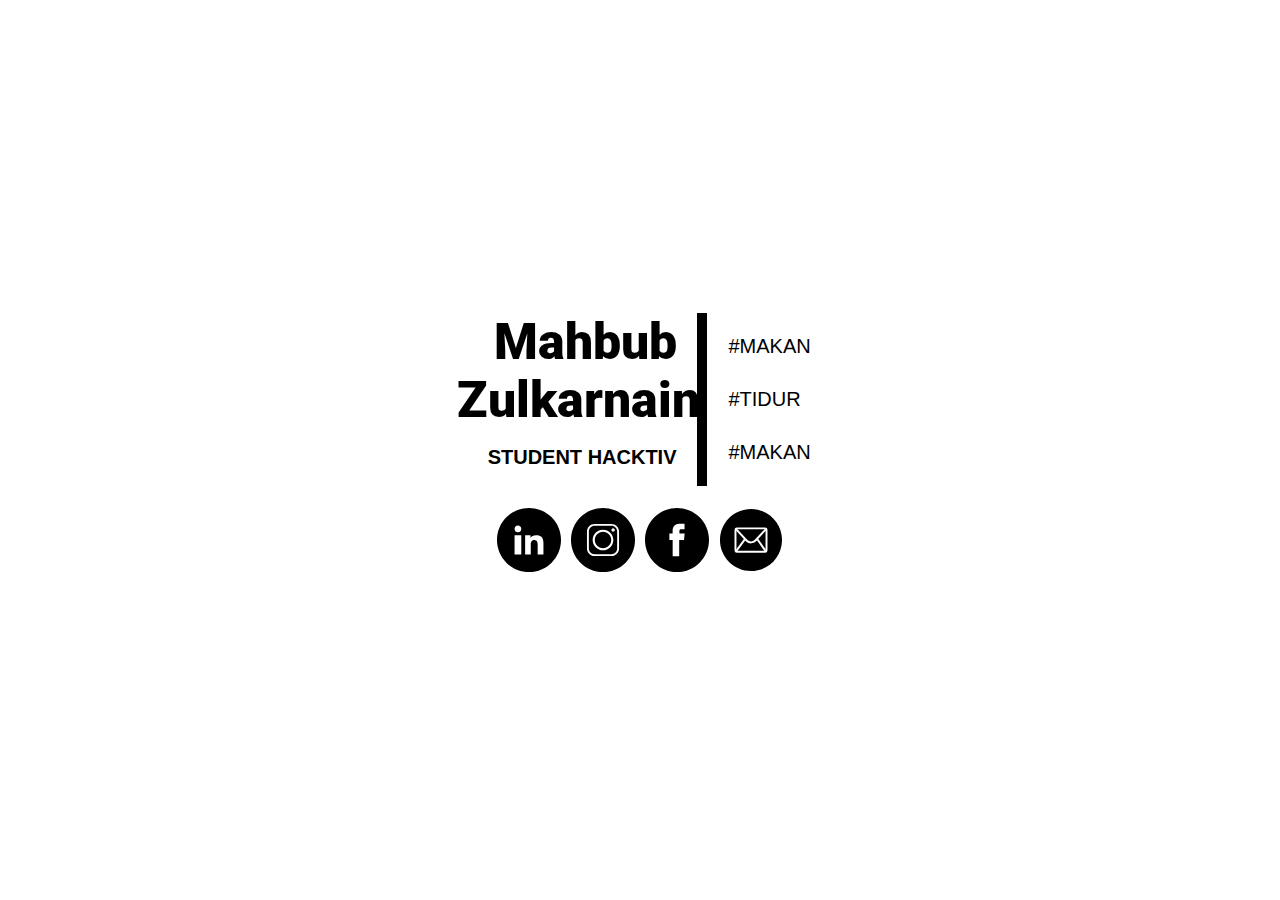
<file: index.html>
<!DOCTYPE html>
<html lang="en">
<head>
    <meta charset="UTF-8">
    <meta name="viewport" content="width=device-width, initial-scale=1.0">
    <title>Mahbub Zulkarnain</title>
</head>
<body>
<div class="header">
    <div class="container">
        <div class="content">
            <h1 class="name">Mahbub<br>Zulkarnain</h1>
        </div>
        <div class="job">
            <h2>Student Hacktiv</h2>
        </div>
    </div>
    <div class="language">
        <ul>
            <li><a href="#nodejs">#Makan</a></li>
            <li><a href="#reactjs">#Tidur</a></li>
            <li><a href="#reactnative">#Makan</a></li>
        </ul>
    </div>
</div>
<div class="contact">
    <ul>
        <li><a href="https://www.linkedin.com/in/mahbubzulkarnain/" target="_blank"><img src="images/icons/linkedin.svg"
                                                                                         alt="linkedin"></a></li>
        <li><a href="https://instagr.am/mahbubzulkarnain/" target="_blank"><img src="images/icons/instagram.svg"
                                                                                alt="instagram"></a></li>
        <li><a href="https://fb.me/mahbubzulkarnain/" target="_blank"><img src="images/icons/facebook.svg"
                                                                           alt="facebook"></a></li>
        <li><a href="mailto:prof.bub@live.com?Subject=Hi%20Mahbub"><img src="images/icons/email.svg" alt="email"></a>
        </li>
    </ul>
</div>
<link href="css/main.css" type="text/css" rel="stylesheet">
</body>
</html>
</file>
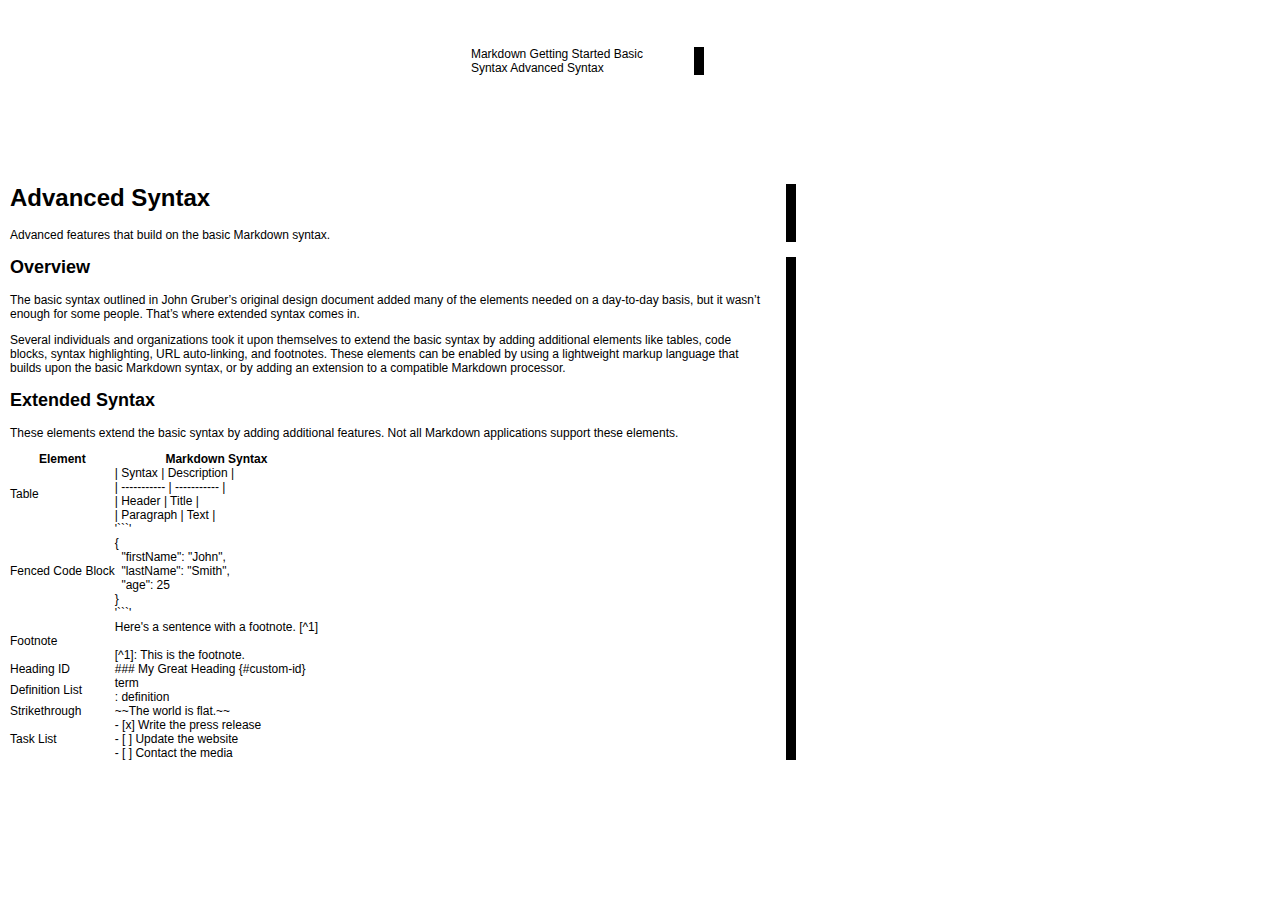
<file: individual-page/advanced.html>
<!DOCTYPE html>
<html lang=en>

<head>
  <meta charset="utf-8">
  <meta http-equiv="X-UA-Compatible" content="IE=edge">
  <title>Markdown Cheatsheet</title>
  <meta name="viewport" content="width=device-width, initial-scale=1">
  <link rel="stylesheet" type="text/css" media="screen" href="../css/normalize.css">
  <link rel="stylesheet" type="text/css" media="screen" href="../css/main.css">
  <script src="../js/content.js"></script>
  <script src="../js/main.js"></script>
</head>

<body>
  <header>
    <div class="container">
      <nav id="navigation">
        <a data-type="main" class="title">Markdown</a>
        <a data-type="started">Getting Started</a>
        <a data-type="basic">Basic Syntax</a>
        <a data-type="adv">Advanced Syntax</a>
      </nav>
    </div>
  </header>
  <main id="content">
    <section>
      <div class="top-section">
        <div class="container">
          <h1>Advanced Syntax</h1>
          <p>Advanced features that build on the basic Markdown syntax.</p>
        </div>
      </div>
      <div class="container">
        <article>
          <h2>Overview</h2>
          <p>The basic syntax outlined in John Gruber’s original design document added many of the elements needed on a day-to-day basis, but it wasn’t enough for some people. That’s where extended syntax comes in.</p>
          <p>Several individuals and organizations took it upon themselves to extend the basic syntax by adding additional elements like tables, code blocks, syntax highlighting, URL auto-linking, and footnotes. These elements can be enabled by using a lightweight markup language that builds upon the basic Markdown syntax, or by adding an extension to a compatible Markdown processor.</p>
        </article>
        <article>
          <h2>Extended Syntax</h2>
          <p>These elements extend the basic syntax by adding additional features. Not all Markdown applications support these elements.</p>
          <table>
            <thead>
              <tr>
                <th>Element</th>
                <th>Markdown Syntax</th>
              </tr>
            </thead>
            <tbody>
              <tr>
                <td>Table</td>
                <td>
                  | Syntax | Description |<br>
                  | ----------- | ----------- |<br>
                  | Header | Title |<br>
                  | Paragraph | Text |
                </td>
              </tr>
              <tr>
                <td>Fenced Code Block</td>
                <td>'```'<br>
                  {<br>
                  &nbsp;&nbsp;"firstName": "John",<br>
                  &nbsp;&nbsp;"lastName": "Smith",<br>
                  &nbsp;&nbsp;"age": 25<br>
                  }<br>
                  '```'
                </td>
              </tr>
              <tr>
                <td>Footnote</td>
                <td>
                  Here's a sentence with a footnote. [^1]<br><br>

                  [^1]: This is the footnote.
                </td>
              </tr>
              <tr>
                <td>Heading ID</td>
                <td>### My Great Heading {#custom-id}</td>
              </tr>
              <tr>
                <td>Definition List</td>
                <td>
                  term<br>
                  : definition
                </td>
              </tr>
              <tr>
                <td>Strikethrough</td>
                <td>~~The world is flat.~~</td>
              </tr>
              <tr>
                <td>Task List</td>
                <td>
                  - [x] Write the press release<br>
                  - [ ] Update the website<br>
                  - [ ] Contact the media
                </td>
              </tr>
            </tbody>
          </table>
        </article>
      </div>
    </section>
  </main>
  <footer>

  </footer>
</body>

</html>
</file>
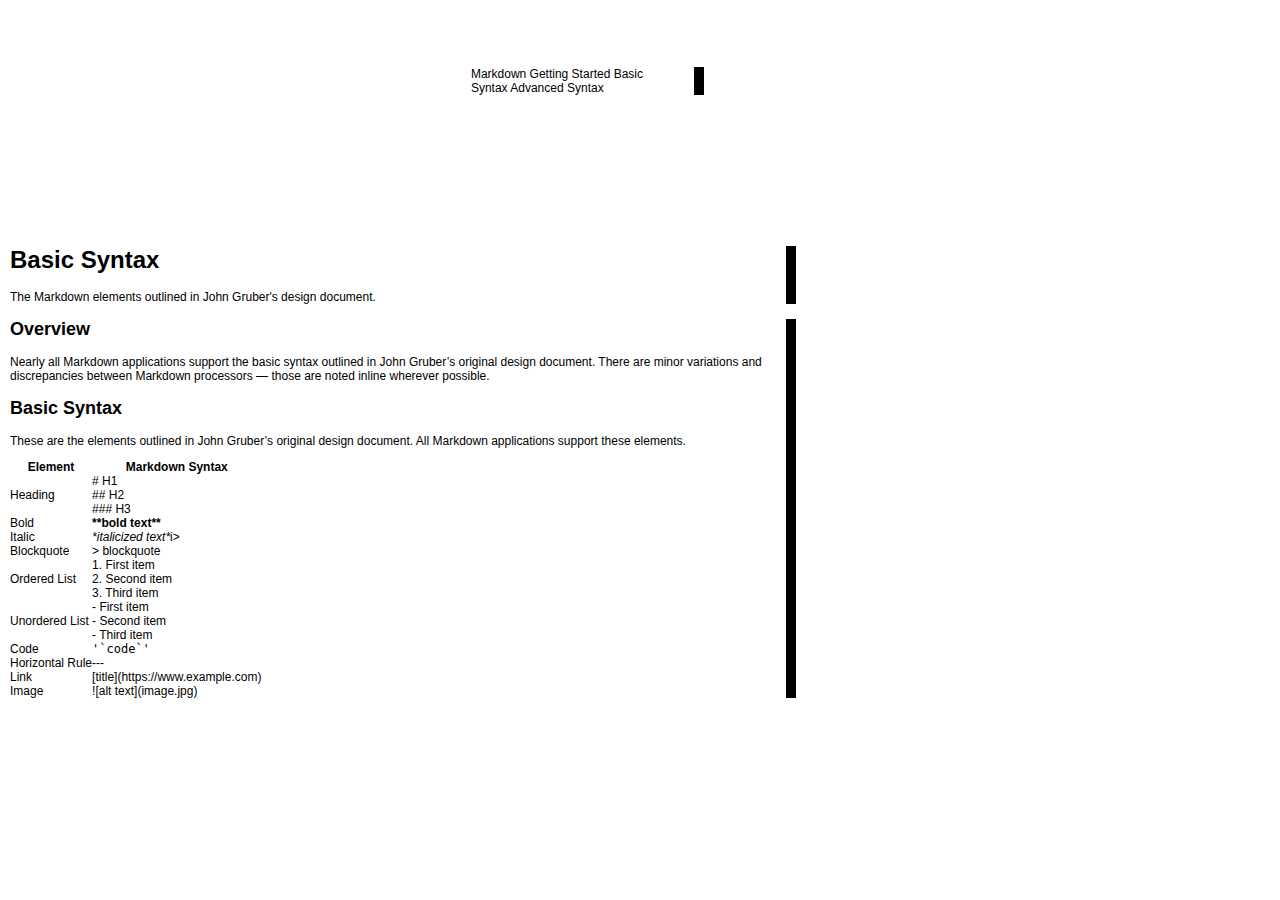
<file: individual-page/basic.html>
<!DOCTYPE html>
<html lang=en>

<head>
  <meta charset="utf-8">
  <meta http-equiv="X-UA-Compatible" content="IE=edge">
  <title>Markdown Cheatsheet</title>
  <meta name="viewport" content="width=device-width, initial-scale=1">
  <link rel="stylesheet" type="text/css" media="screen" href="../css/normalize.css">
  <link rel="stylesheet" type="text/css" media="screen" href="../css/main.css">
  <script src="../js/content.js"></script>
  <script src="../js/main.js"></script>
</head>

<body>
  <header>
    <div class="container">
      <nav id="navigation">
        <a data-type="main" class="title">Markdown</a>
        <a data-type="started">Getting Started</a>
        <a data-type="basic">Basic Syntax</a>
        <a data-type="adv">Advanced Syntax</a>
      </nav>
    </div>
  </header>
  <main id="content">
    <section>
      <div class="top-section">
        <div class="container">
          <h1>Basic Syntax</h1>
          <p>The Markdown elements outlined in John Gruber's design document.</p>
        </div>
      </div>
      <div class="container">
        <article>
          <h2>Overview</h2>
          <p>Nearly all Markdown applications support the basic syntax outlined in John Gruber’s original design document. There are minor variations and discrepancies between Markdown processors — those are noted inline wherever possible.</p>
        </article>
        <article>
          <h2>Basic Syntax</h2>
          <p>These are the elements outlined in John Gruber’s original design document. All Markdown applications support these elements.</p>

          <table>
            <thead>
              <tr>
                <th>Element</th>
                <th>Markdown Syntax</th>
              </tr>
            </thead>
            <tbody>
              <tr>
                <td>Heading</td>
                <td># H1<br>
                  ## H2<br>
                  ### H3</td>
              </tr>
              <tr>
                <td>Bold</td>
                <td><b>**bold text**</b></td>
              </tr>
              <tr>
                <td>Italic</td>
                <td><i>*italicized text*</i>i></td>
              </tr>
              <tr>
                <td>Blockquote</td>
                <td>&gt; blockquote</td>
              </tr>
              <tr>
                <td>Ordered List</td>
                <td>
                  1. First item<br>
                  2. Second item<br>
                  3. Third item<br>
                </td>
              </tr>
              <tr>
                <td>Unordered List</td>
                <td>
                  - First item<br>
                  - Second item<br>
                  - Third item<br>
                </td>
              </tr>
              <tr>
                <td>Code</td>
                <td><code>'`code`'</code></td>
              </tr>
              <tr>
                <td>Horizontal Rule</td>
                <td>---</td>
              </tr>
              <tr>
                <td>Link</td>
                <td>[title](https://www.example.com)</td>
              </tr>
              <tr>
                <td>Image</td>
                <td>![alt text](image.jpg)</td>
              </tr>
            </tbody>
          </table>
        </article>
      </div>
    </section>
  </main>
  <footer>

  </footer>
</body>

</html>
</file>
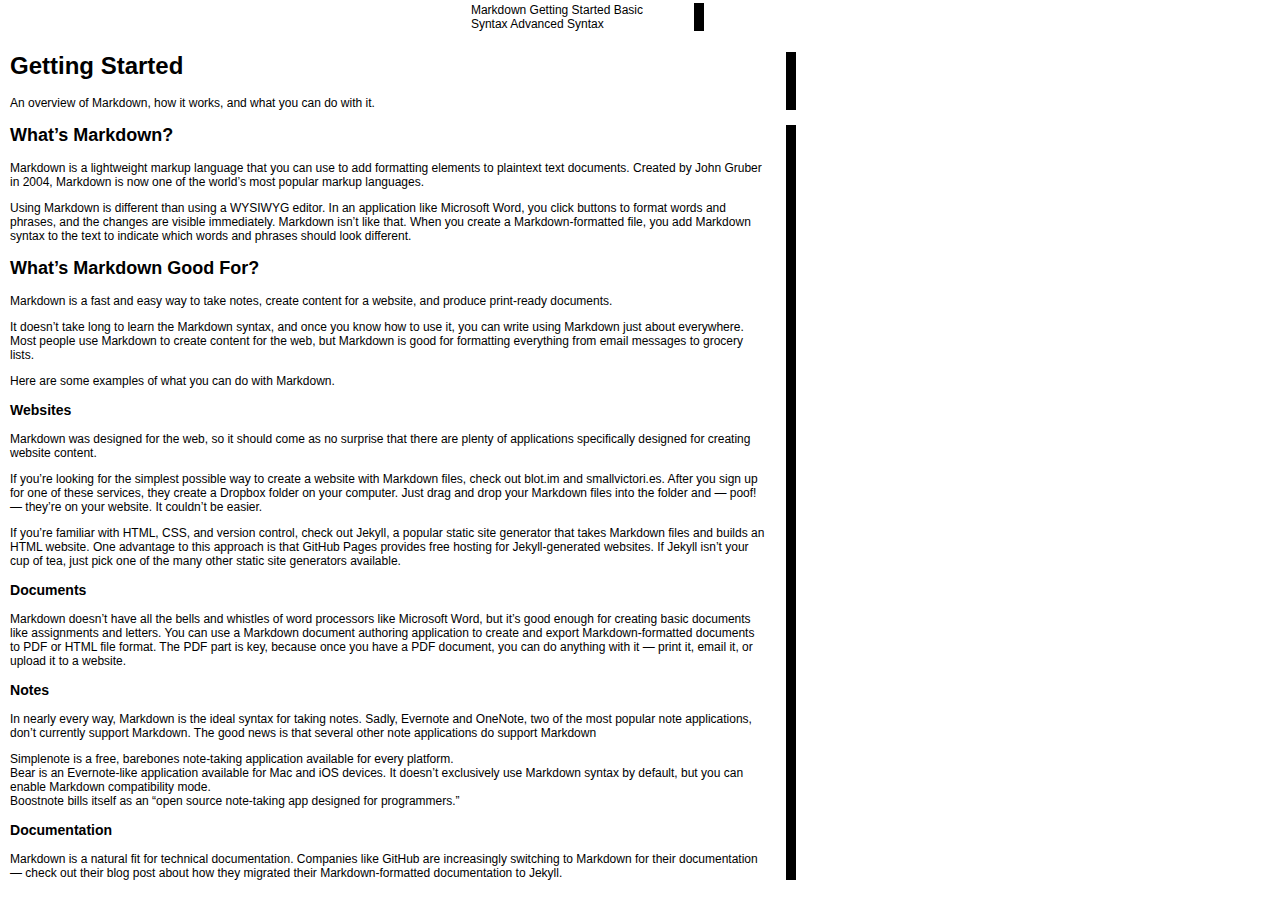
<file: individual-page/getting-started.html>
<!DOCTYPE html>
<html lang=en>

<head>
  <meta charset="utf-8">
  <meta http-equiv="X-UA-Compatible" content="IE=edge">
  <title>Markdown Cheatsheet</title>
  <meta name="viewport" content="width=device-width, initial-scale=1">
  <link rel="stylesheet" type="text/css" media="screen" href="../css/normalize.css">
  <link rel="stylesheet" type="text/css" media="screen" href="../css/main.css">
  <script src="../js/content.js"></script>
  <script src="../js/main.js"></script>
</head>

<body>
  <header>
    <div class="container">
      <nav id="navigation">
        <a data-type="main" class="title">Markdown</a>
        <a data-type="started">Getting Started</a>
        <a data-type="basic">Basic Syntax</a>
        <a data-type="adv">Advanced Syntax</a>
      </nav>
    </div>
  </header>
  <main id="content">
    <section>
      <div class="top-section">
        <div class="container">
          <h1>Getting Started</h1>
          <p>An overview of Markdown, how it works, and what you can do with it.</p>
        </div>
      </div>
      <div class="container">
        <article>
          <h2>What’s Markdown?</h2>
          <p>Markdown is a lightweight markup language that you can use to add formatting elements to plaintext text documents. Created by John Gruber in 2004, Markdown is now one of the world’s most popular markup languages.</p>
          <p>Using Markdown is different than using a <a href="https://en.wikipedia.org/wiki/WYSIWYG">WYSIWYG</a> editor. In an application like Microsoft Word, you click buttons to format words and phrases, and the changes are visible immediately. Markdown isn’t like that. When you create a Markdown-formatted file, you add Markdown syntax to the text to indicate which words and phrases should look different.</p>
        </article>
        <article>
          <h2>What’s Markdown Good For?</h2>
          <p>Markdown is a fast and easy way to take notes, create content for a website, and produce print-ready documents.</p>
          <p>It doesn’t take long to learn the Markdown syntax, and once you know how to use it, you can write using Markdown just about everywhere. Most people use Markdown to create content for the web, but Markdown is good for formatting everything from email messages to grocery lists.</p>
          <p>Here are some examples of what you can do with Markdown.</p>
        </article>
        <article>
          <h3>Websites</h3>
          <p>Markdown was designed for the web, so it should come as no surprise that there are plenty of applications specifically designed for creating website content.</p>
          <p>If you’re looking for the simplest possible way to create a website with Markdown files, check out blot.im and smallvictori.es. After you sign up for one of these services, they create a Dropbox folder on your computer. Just drag and drop your Markdown files into the folder and — poof! — they’re on your website. It couldn’t be easier.</p>
          <p>If you’re familiar with HTML, CSS, and version control, check out Jekyll, a popular static site generator that takes Markdown files and builds an HTML website. One advantage to this approach is that GitHub Pages provides free hosting for Jekyll-generated websites. If Jekyll isn’t your cup of tea, just pick one of the many other static site generators available.</p>
        </article>
        <article>
          <h3>Documents</h3>
          <p>Markdown doesn’t have all the bells and whistles of word processors like Microsoft Word, but it’s good enough for creating basic documents like assignments and letters. You can use a Markdown document authoring application to create and export Markdown-formatted documents to PDF or HTML file format. The PDF part is key, because once you have a PDF document, you can do anything with it — print it, email it, or upload it to a website.</p>
        </article>
        <article>
          <h3>Notes</h3>
          <p>In nearly every way, Markdown is the ideal syntax for taking notes. Sadly, Evernote and OneNote, two of the most popular note applications, don’t currently support Markdown. The good news is that several other note applications do support Markdown</p>
          <ul>
            <li>Simplenote is a free, barebones note-taking application available for every platform.</li>
            <li>Bear is an Evernote-like application available for Mac and iOS devices. It doesn’t exclusively use Markdown syntax by default, but you can enable Markdown compatibility mode.</li>
            <li>Boostnote bills itself as an “open source note-taking app designed for programmers.”</li>
          </ul>
        </article>
        <article>
          <h3>Documentation</h3>
          <p>Markdown is a natural fit for technical documentation. Companies like GitHub are increasingly switching to Markdown for their documentation — check out their blog post about how they migrated their Markdown-formatted documentation to Jekyll.</p>
        </article>
      </div>
    </section>
  </main>
  <footer>

  </footer>
</body>

</html>
</file>
<file: css/main.css>
@font-face {
    font-family: 'Default Font Name';
    src: url('../fonts/Roboto-Black.ttf') format('truetype'),
        url('../fonts/Roboto-BlackItalic.ttf') format('truetype'),
        url('../fonts/Roboto-Bold.ttf') format('truetype'),
        url('../fonts/Roboto-BoldItalic.ttf') format('truetype'),
        url('../fonts/Roboto-Italic.ttf') format('truetype'),
        url('../fonts/Roboto-Light.ttf') format('truetype'),
        url('../fonts/Roboto-LightItalic.ttf') format('truetype'),
        url('../fonts/Roboto-Medium.ttf') format('truetype'),
        url('../fonts/Roboto-MediumItalic.ttf') format('truetype'),
        url('../fonts/Roboto-Regular.ttf') format('truetype'),
        url('../fonts/Roboto-Thin.ttf') format('truetype'),
        url('../fonts/Roboto-ThinItalic.ttf') format('truetype'),
    ;
}

.html {
    max-width: 1280px !important;
}

html, body{
    margin: 0;
    padding: 0;
    height: 100%;
    font-size: 12px;
    font-family: Arial, Helvetica, sans-serif;
}

ul{
    padding: 0;
}

a , 
a:active{
    color: #000;
    text-decoration: none;
}
a:hover{
    font-weight: bold;
    text-decoration: underline;
}

body {
    height: 100%;
    display: flex;
    align-items: center;
    justify-content: center;
    padding:0 10px;
    flex-flow: row wrap;
}

.header {
    display: flex;
    align-items: center;
    align-self: flex-end;
}

.language {
    width: 40%;
    text-align: left;
    display: flex;
    align-items: center;
    justify-content: center;
}

.language ul {
    padding-left: 10px;
}

.language ul li {
    list-style: none;
    padding-top: 30px;
    text-transform: uppercase;
}

.language ul li:first-child{
    padding-top: 0;
}

.container {
    width: 60%;
    border-right: 10px solid black;
    padding-right: 20px;
}

.content h1 {
    margin: 0;
    font-family: 'Default Font Name', sans-serif;
    text-align: right;
    font-size: 50px;
}

.job h2,
.language ul li {
    font-size: 20px;
}

.job h2 {
    text-transform: uppercase;
    text-align: right;
}

/* util */

.text-rotate-90 {
    -webkit-transform: rotate(-90deg);
    -moz-transform: rotate(-90deg);
    -ms-transform: rotate(-90deg);
    -o-transform: rotate(-90deg);
    filter: progid:DXImageTransform.Microsoft.BasicImage(rotation=3);
}

.contact{
    margin-top: 10px;
    width: 100%;
    display: flex;
    align-items: center;
    justify-content: center;
    align-self: baseline;
}

.contact ul{
    text-align: center;
    display: flex;
}

.contact ul li{
    display:inline-block;
    list-style: none;
    padding-left: 10px;
}

.contact ul li:first-child{
    padding-left: 0;
}

.contact ul li img {
    height: 64px;
    width: 64px;
}

.clearfix::after {clear: both;}

@media screen and (min-width: 600px) and (max-width: 959px){
    .content h1 {
        font-size: 40px;
    }
    .job h2, 
    .language ul li {
        font-size: 15px;
    }
}

@media screen and (max-width: 599px){
    .header {
        width: 100%;
        display: block;
    }
    .language{
        width: 100%;
    }

    .language ul li{
        padding-top: 0;
        display: inline;
        padding-left: 10px;
    }
    .language ul li:first-child{
        padding-left: 0;
    }

    .container{
        padding-right: 10px;
        width: 90%;
        border-right: 5px solid black;
    }

    .content h1 {
        font-size: 30px;
        text-align: right;
    }

    .job h2,
    .language ul li {
        font-size: 13px;
    }

    .contact{
        margin-top: 0;
    }

    .contact ul li img {
        height: 40px;
        width: 40px;
    }
}
</file>
